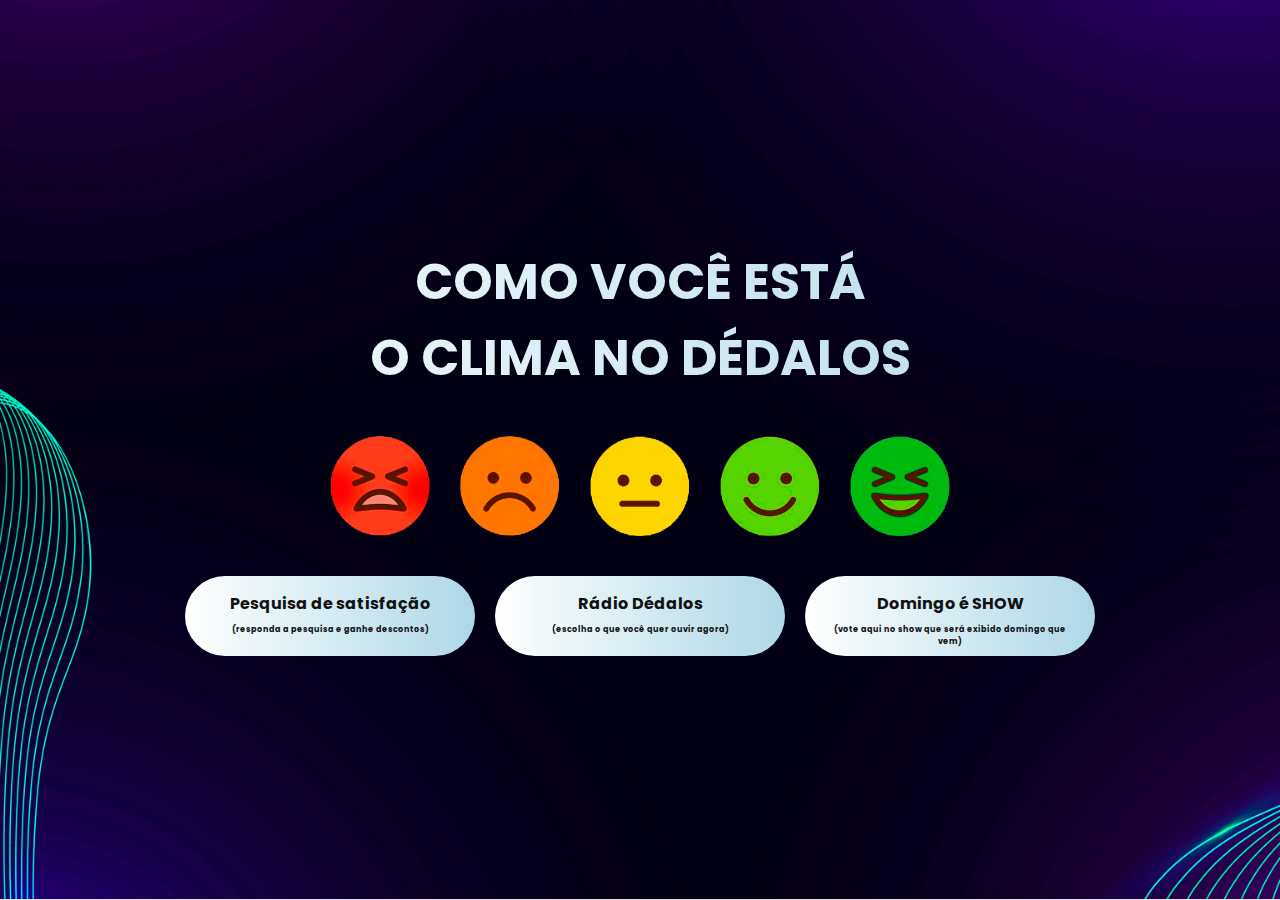
<file: index.html>
<!DOCTYPE html>
<html lang="pt-br">
<head>
    <meta charset="UTF-8">
    <meta name="viewport" content="width=device-width, initial-scale=1.0">
    <title>Dédalos Bar</title>
    <link rel="stylesheet" href="./assets/css/main.css">
    <link rel="icon" href="./assets/img/icon.png" type="image/x-icon">
    <link rel="preconnect" href="https://fonts.googleapis.com">
    <link rel="preconnect" href="https://fonts.gstatic.com" crossorigin>
    <link href="https://fonts.googleapis.com/css2?family=Poppins:ital,wght@0,100;0,200;0,300;0,400;0,500;0,600;0,700;0,800;0,900;1,100;1,200;1,300;1,400;1,500;1,600;1,700;1,800;1,900&display=swap" rel="stylesheet">
</head>
<body>
    <div class="container">
        <div class="title">COMO VOCÊ ESTÁ<br>O CLIMA NO DÉDALOS</div>
        <div class="emojis">
            <div class="emoji-pessimo">
                <button>
                    <img src="./assets/img/emojis/nervoso.png" alt="Emoji nervoso">
                </button>
            </div>
            <div class="emoji-ruim">
                <button>
                    <img src="./assets/img/emojis/triste.png" alt="Emoji triste">
                </button>
            </div>
            <div class="emoji-ok">
                <button>
                    <img src="./assets/img/emojis/neutro.png" alt="Emoji neutro">
                </button>
            </div>
            <div class="emoji-bom">
                <button>
                    <img src="./assets/img/emojis/feliz.png" alt="Emoji feliz">
                </button>
            </div>
            <div class="emoji-excelente">
                <button>
                    <img src="./assets/img/emojis/apaixonado.png" alt="Emoji apaixonado">
                </button>
            </div>
        </div>
    </div>
    <div>
        <div class="input-container">
        <input id="inputField" type="text" placeholder="Qual o motivo desse clima">
        <div class="swipe-button-container">
            <div class="swipe-button-track">
                <div class="swipe-button" id="swipeButton">Arraste para Enviar</div>
            </div>
        </div>
    </div>
    <div class="buttons">
        <a href="#" class="button">Pesquisa de satisfação<p>(responda a pesquisa e ganhe descontos)</p></a>
        <a href="./radio.html" class="button">Rádio Dédalos<p>(escolha o que você quer ouvir agora)</p></a>
        <a href="#" class="button">Domingo é SHOW<p>(vote aqui no show que será exibido domingo que vem)</p></a>
    </div>
    </div>
    <script src="./assets/js/main.js"></script>
</body>
</html>
</file>
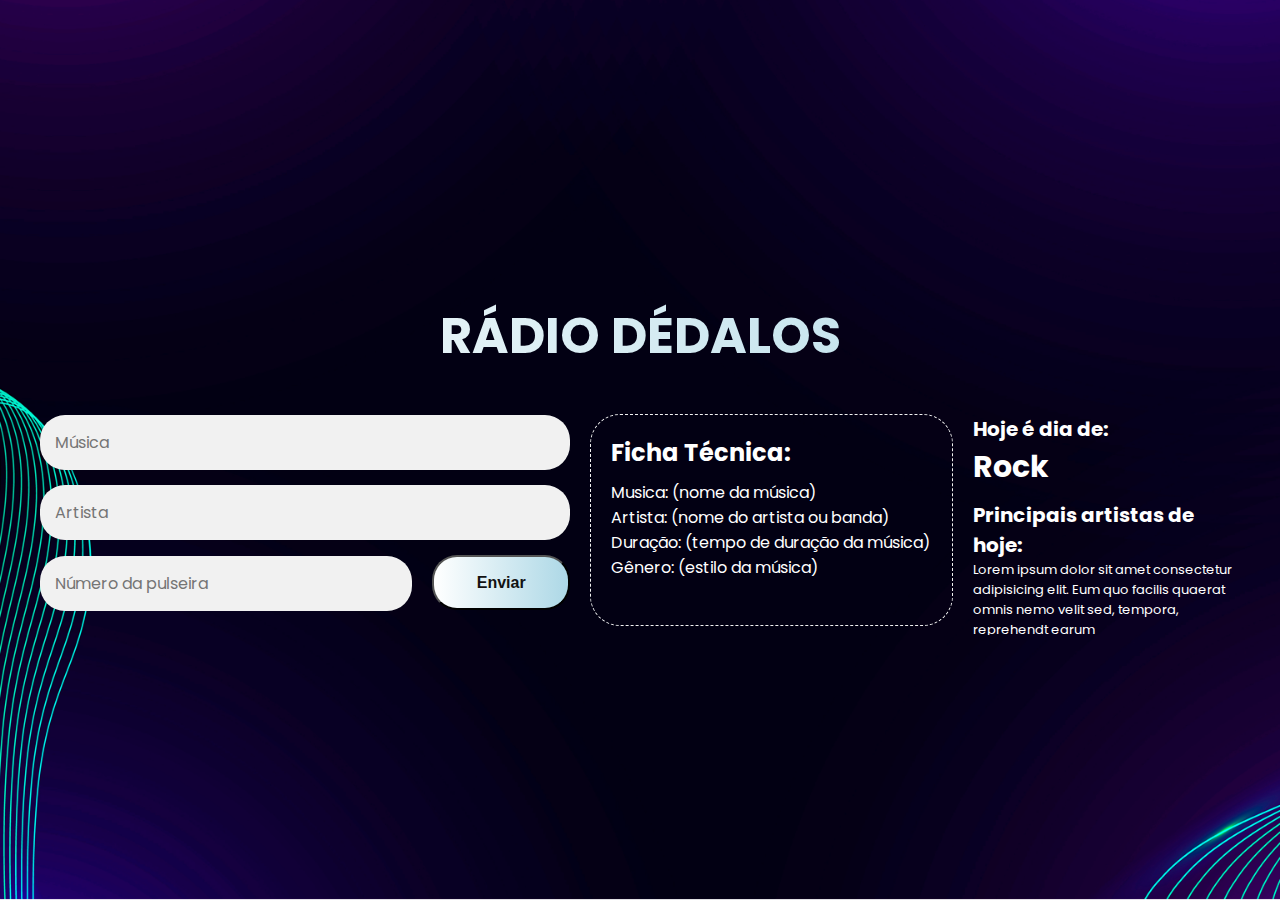
<file: radio.html>
<!DOCTYPE html>
<html lang="pt-br">
<head>
    <meta charset="UTF-8">
    <meta name="viewport" content="width=device-width, initial-scale=1.0">
    <title>RÁDIO DÉDALOS</title>
    <link rel="stylesheet" href="./assets/css/radio.css">
    <link rel="icon" href="./assets/img/icon.png" type="image/x-icon">
    <link rel="preconnect" href="https://fonts.googleapis.com">
    <link rel="preconnect" href="https://fonts.gstatic.com" crossorigin>
    <link href="https://fonts.googleapis.com/css2?family=Poppins:wght@100;400;700&display=swap" rel="stylesheet">
</head>
<body>
    <div class="container">
        <h1 class="title">RÁDIO DÉDALOS</h1>
        <div class="container-body">
            <section class="input-section">
                <input type="text" placeholder="Música" class="input-field">
                <input type="text" placeholder="Artista" class="input-field">
                <div class="input-bottom">
                    <input type="text" placeholder="Número da pulseira" class="input-field">
                    <button class="submit-btn">Enviar</button>
                </div>
            </section>
            <section class="music-info">
                <h2>Ficha Técnica:</h2>
                <p>
                    <span>Musica:</span> <span>(nome da música)</span><br>
                    <span>Artista:</span> <span>(nome do artista ou banda)</span><br>
                    <span>Duração:</span> <span>(tempo de duração da música)</span><br>
                    <span>Gênero:</span> <span>(estilo da música)</span>
                </p>
            </section>
            
            <section class="day-info">
                <h2>Hoje é dia de:<br><span>Rock</span></h2>
                <h3>Principais artistas de hoje:</h3>
                <p>Lorem ipsum dolor sit amet consectetur adipisicing elit. Eum quo facilis quaerat omnis nemo velit sed, tempora, reprehendt earum</p>
            </section>
        </div>
    </div>
</body>
</html>
</file>
<file: assets/css/main.css>
body {
    margin: 0;
    font-family: 'Poppins', sans-serif;
    background-image: url('../img/wallpaper.png');
    background-size: cover;
    background-position: center;
    color: #fff;
    display: flex;
    flex-direction: column;
    align-items: center;
    justify-content: center;
    height: 100vh;
}

.container {
    width: 100%;
    max-width: 1200px;
    margin: 0 auto;
    text-align: center;
}

.container-body{
    display: flex;
}

.title {
    background: linear-gradient(to right, white, lightblue);
    -webkit-background-clip: text;
    background-clip: text;
    -webkit-text-fill-color: transparent;
    font-size: 50px;
    font-weight: bolder;
    margin-bottom: 40px;
}

.emojis {
    display: flex;
    justify-content: center;
    gap: 10px;
    font-size: 5em;
    cursor: pointer;
    padding-bottom: 20px;
}

.emojis button {
    background-color: transparent;
    border: none;
    padding: 0;
    margin: 0;
    display: flex;
    align-items: center;
    justify-content: center;
}

.emojis img {
    width: 100px;
    height: 100px;
    cursor: pointer;
    margin: 0 10px;
}

.emoji-pessimo:hover,
.emoji-ruim:hover,
.emoji-ok:hover,
.emoji-bom:hover,
.emoji-excelente:hover {
    transform: scale(1.2) translateY(-10px);
    box-shadow: 0 4px 10px rgba(0, 0, 0, 0.3);
    transition: transform 0.2s;
}

.input-container {
    padding: 30px;
    width: 500px;
    display: none;
    flex-direction: column;
    align-items: center;
    justify-content: center;
    text-align: center;
    margin: 0 auto;
}

.input-container input {
    height: 50px;
    width: 100%;
    text-align: center;
}

input[type="text"] {
    font-family: 'Poppins', sans-serif;
    font-weight: bold;
    font-size: 16px;
    padding: 10px;
    border: none;
    border-radius: 20px;
    background-color: #eae9e9;
    width: 80%;
    max-width: 500px;
    outline: none;
}

.swipe-button-container {
    position: relative;
    width: 80%;
    max-width: 500px;
    margin: 20px auto;
    display: none;
    background-color: #eae9e9;
    border-radius: 25px;
}

.swipe-button-track {
    background-color: #eae9e9;
    border-radius: 25px;
    height: 50px;
    display: flex;
    align-items: center;
    position: relative;
}

.swipe-button {
    background-color: #f5a623;
    color: white;
    height: 40px;
    width: 150px;
    border-radius: 20px;
    text-align: center;
    line-height: 40px;
    font-size: 12px;
    font-weight: bold;
    position: absolute;
    left: 0;
    cursor: pointer;
    transition: left 0.3s ease;
}

.swipe-button.swiped {
    background-color: green;
    width: 100%;
    font-size: 12px;
    border-radius: 25px;
    color: white;
    pointer-events: none;
}

.buttons {
    display: flex;
    justify-content: center;
    gap: 20px;
    margin-top: 20px;
}

.button {
    background: linear-gradient(to right, white, lightblue);
    color: #121212;
    width: 250px;
    align-items: center;
    text-align: center;
    height: 50px;
    padding: 15px 20px;
    border-radius: 50px;
    text-decoration: none;
    font-weight: bold;
    font-size: 16px;
    transition: background-color 0.3s;
}

.button p {
    font-size: 8px;
}

.button:hover {
    background: linear-gradient(to right, #f5a623, #f76b1c);
    color: white;
}

@media (max-width: 768px) {
    .title {
        font-size: 1.5em;
    }

    .emojis {
        gap: 20px;
    }

    .emojis img {
        width: 50px;
        height: 50px;
    }

    .input-container {
        width: 90%;
    }

    .input-container input {
        width: 90%;
    }

    .swipe-button-container {
        width: 90%;
    }

    .buttons {
        flex-direction: column;
        gap: 10px;
    }

    .button {
        width: 90%;
        font-size: 14px;
    }
}
</file>
<file: assets/css/radio.css>
body {
    margin: 0;
    font-family: 'Poppins', sans-serif;
    background-image: url('../img/wallpaper.png');
    background-size: cover;
    background-position: center;
    color: #fff;
    display: flex;
    flex-direction: column;
    align-items: center;
    justify-content: center;
    height: 100vh;
}

.container {
    width: 100%;
    max-width: 1200px;
    margin: 0 auto;
    text-align: center;
}

.container-body{
    display: flex;
}

.title {
    background: linear-gradient(to right, white, lightblue);
    -webkit-background-clip: text;
    background-clip: text;
    -webkit-text-fill-color: transparent;
    font-size: 50px;
    font-weight: bolder;
    margin-bottom: 40px;
}

.input-section input {
    display: block;
    margin: 1px 0 15px 0;
    padding: 15px;
    font-family: 'Poppins', sans-serif;
    width: 500px;
    border-radius: 25px;
    border: none;
    background-color: #f1f1f1;
    font-size: 16px;
    color: #333;
    outline: none;
}

.input-bottom {
    justify-content: space-between;
    width: 530px;
    display: flex;
    text-align: center;
    font-family: 'Poppins', sans-serif;
}

.submit-btn {
    background: linear-gradient(to right, white, lightblue);
    color: #121212;
    align-items: center;
    display: block;
    text-align: center;
    border-radius: 25px;
    text-decoration: none;
    font-weight: bold;
    width: 190px;
    font-size: 16px;
    height: 55px;
    padding: 0 10px 0 10px;
    margin: 0 0 0 20px;
    transition: background-color 0.3s;
}

.submit-btn:hover {
    background: linear-gradient(to right, #f5a623, #f76b1c);
    color: white;
}

.music-info h2{
    margin: 0;
}

.music-info h2{
    padding-bottom: 10px;
}

.music-info{
    width: 30%; 
    border: 1px solid #f1f1f1;
    border-radius: 30px;
    border-style: dashed;
    height: 150px;
    margin: 0 20px;
    padding: 20px 20px 40px 20px;
    align-items: center;
    text-align: left;
}

.music-info p{
    margin: 0;
}

.day-info {
    width: 25%; 
    text-align: left;
}

.day-info h2{
    font-size: 20px;
    padding: 0;
    margin: 0;
}

.day-info span{
    font-size: 30px;
}

.day-info h3{
    font-size: 20px;
    padding: 10px 0 0 0;
    margin: 0 0 0 0;
}

.day-info p{
    width: 100%;
    font-size: 13px;
    height: 75px;
    padding: 0;
    margin: 0 0 0 0;
    overflow: hidden;
    text-overflow: ellipsis;
    white-space: wrap;
}

@media (max-width: 640px) {
    body {
        flex-direction: column;
        height: auto;
    }

    .container {
        margin-top: 100px;
        padding: 20px;
    }

    .container-body {
        flex-direction: column;
        align-items: center;
        gap: 20px;
    }

    .title {
        font-size: 32px;
        margin-bottom: 20px;
    }

    .input-section input {
        width: 500px;
        padding: 10px;
        font-size: 14px;
    }

    .input-bottom {
        width: 520px;
        gap: 10px;
    }

    .submit-btn {
        width: 190px;
        font-size: 14px;
        height: 45px;
        margin: 0;
    }

    .music-info, .day-info {
        width: 500px;
        margin: 10px 0;
        padding: 15px;
    }

    .day-info h2 {
        font-size: 18px;
    }

    .day-info span {
        font-size: 24px;
    }
}

@media (min-width: 641px) and (max-width: 1023px) {
    .container {
        padding: 20px;
    }

    .container-body {
        flex-direction: column;
        align-items: center;
        gap: 20px;
    }

    .title {
        font-size: 36px;
        margin-bottom: 30px;
    }

    .input-section input {
        width: 500px;
        font-size: 15px;
    }

    .input-bottom {
        width: 530px;
        gap: 10px;
    }

    .submit-btn {
        font-size: 15px;
        height: 55px;
    }

    .music-info, .day-info {
        width: 500px;
        padding: 30px;
    }


    .day-info h2 {
        font-size: 20px;
    }

    .day-info span {
        font-size: 28px;
    }

    .day-info h3 {
        font-size: 18px;
    }

    .day-info p {
        font-size: 14px;
    }
}
</file>
